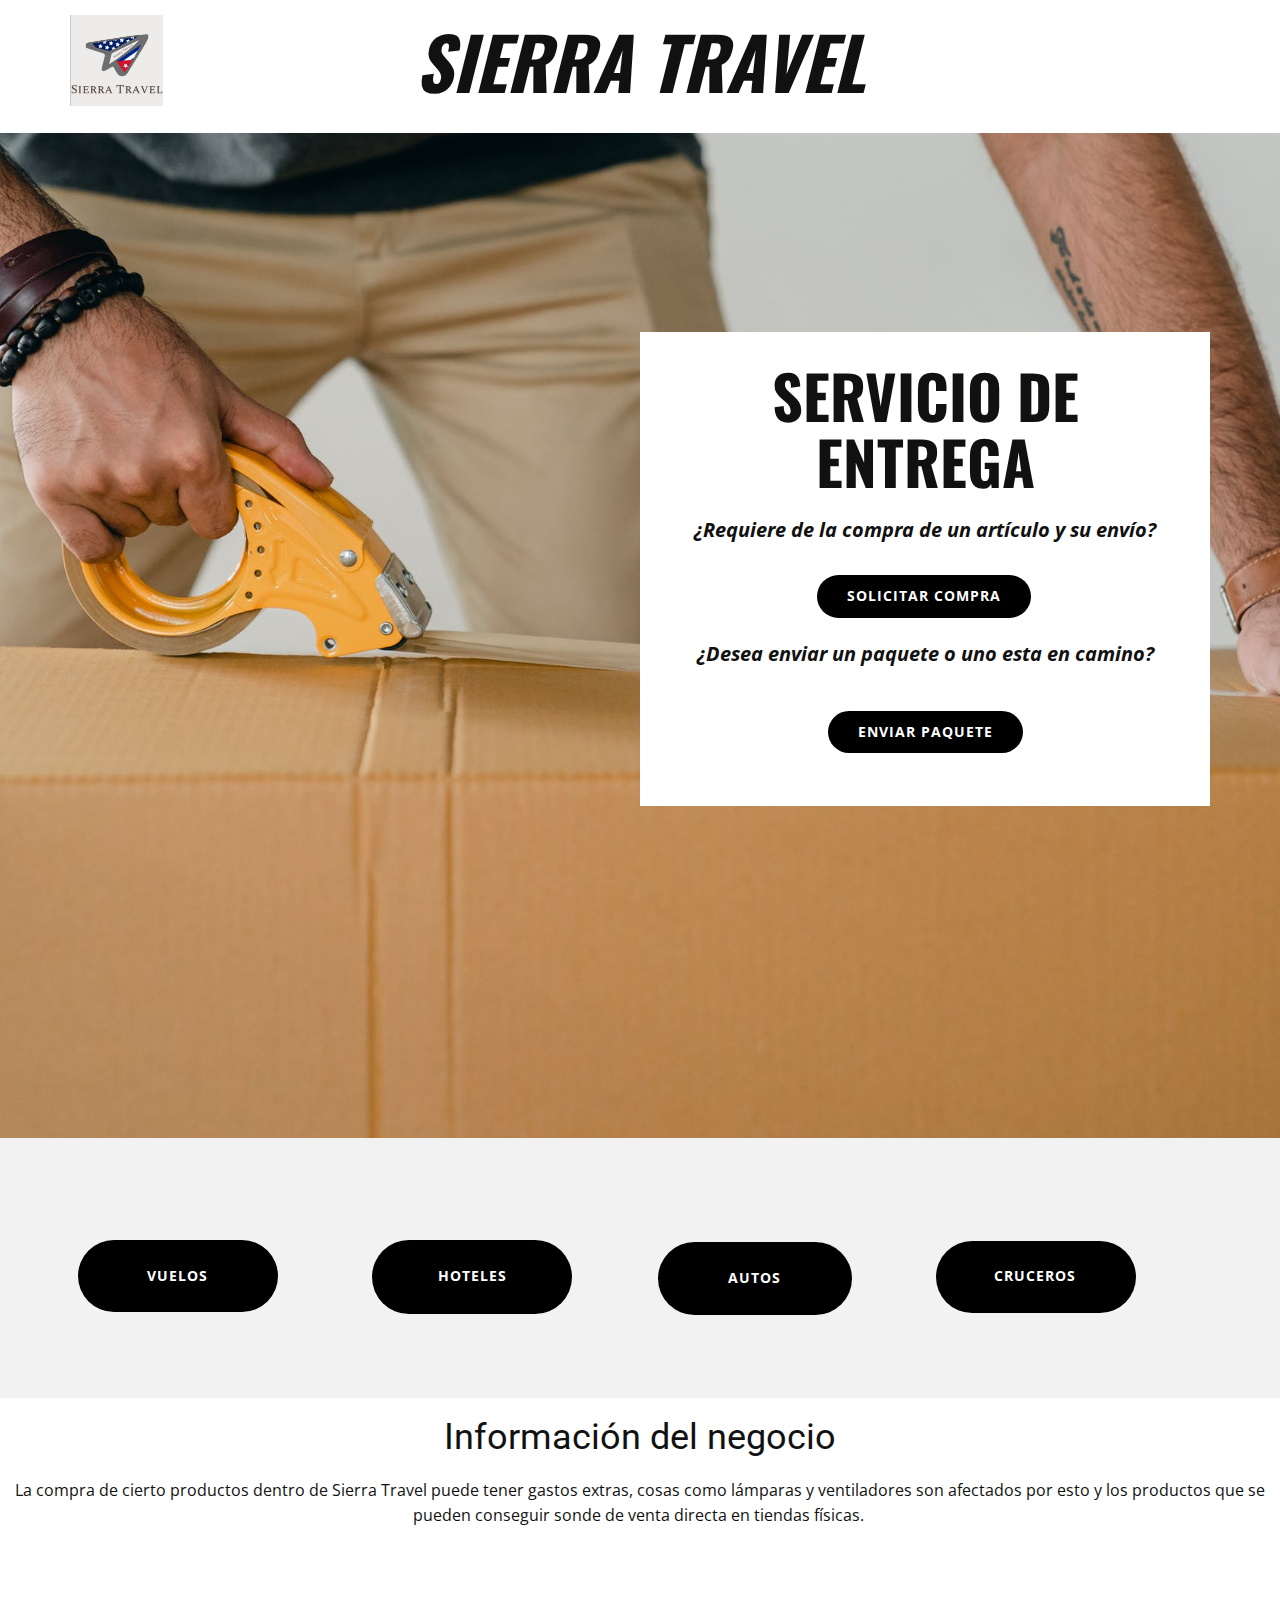
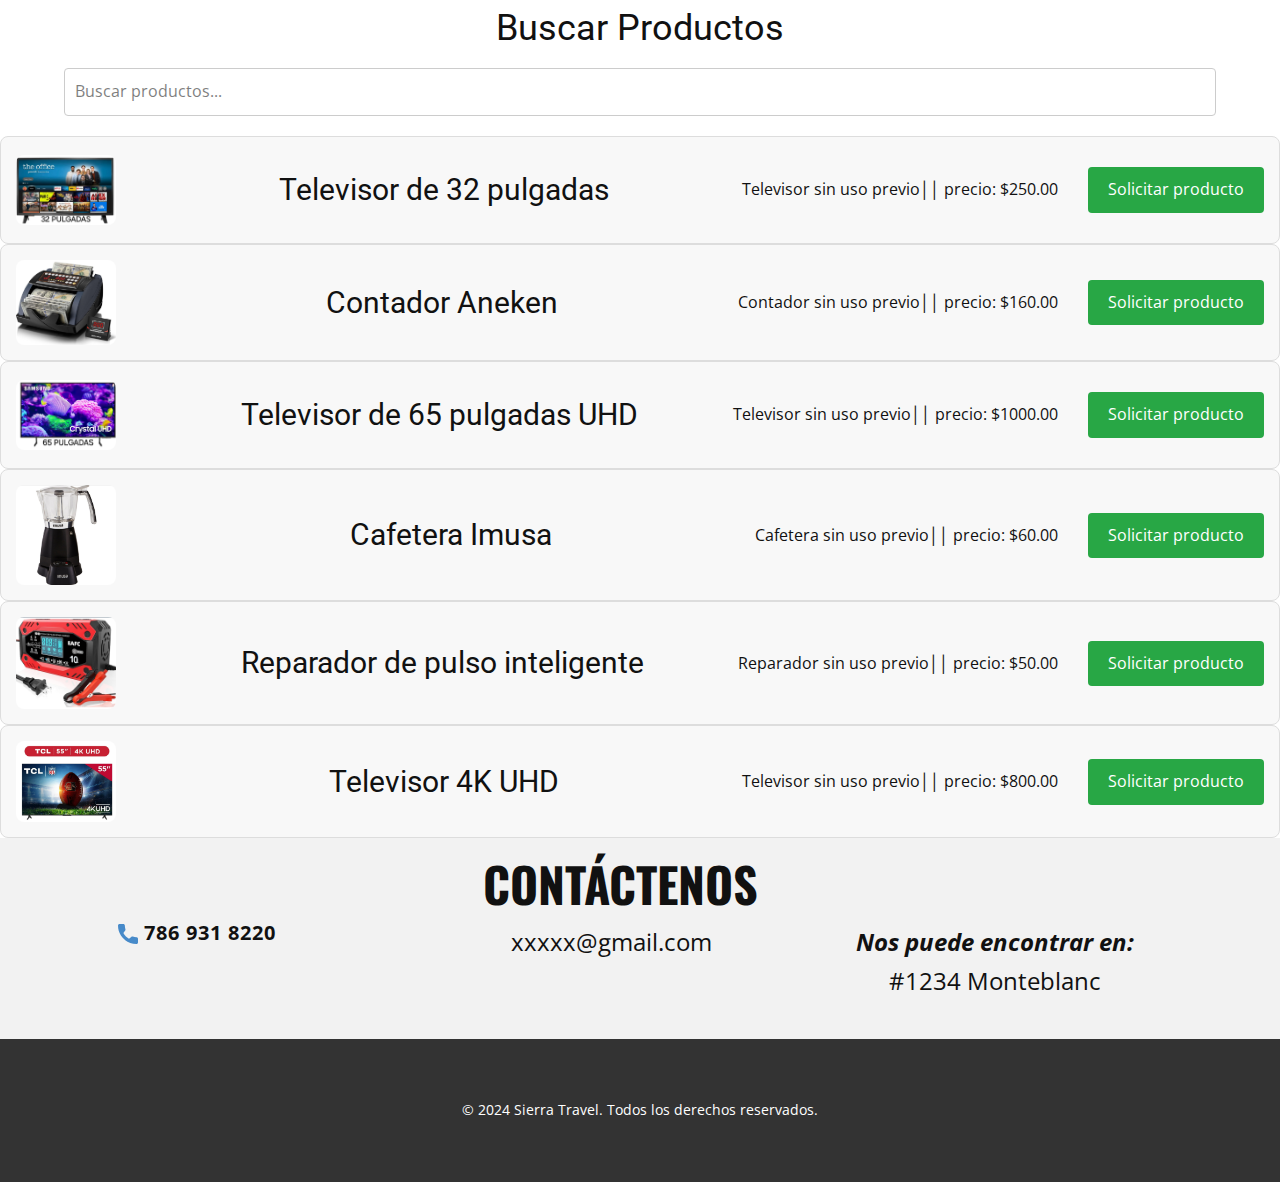
<file: index.html>
<!DOCTYPE html>
<html style="font-size: 16px;" lang="es"><head>
    <meta name="viewport" content="width=device-width, initial-scale=1.0">
    <meta charset="utf-8">
    <meta name="keywords" content="Servicio de entrega, Ayudamos a tu negocio a crecer, Entrega en una pandemia, ¡Te asesoramos, tomas la decisión correcta!, 92, 25, 27, 50, Preguntas más frecuentes, Contáctenos">
    <meta name="description" content="">
    <title>Casa</title>
    <link rel="stylesheet" href="nicepage.css" media="screen">
<link rel="stylesheet" href="index.css" media="screen">
    <script class="u-script" type="text/javascript" src="jquery.js" defer=""></script>
    <script class="u-script" type="text/javascript" src="nicepage.js" defer=""></script>
    <meta name="generator" content="Nicepage 6.17.0, nicepage.com">
    <link id="u-theme-google-font" rel="stylesheet" href="https://fonts.googleapis.com/css?family=Roboto:100,100i,300,300i,400,400i,500,500i,700,700i,900,900i|Open+Sans:300,300i,400,400i,500,500i,600,600i,700,700i,800,800i">
    <link id="u-page-google-font" rel="stylesheet" href="https://fonts.googleapis.com/css?family=Oswald:200,300,400,500,600,700">
    <script type="application/ld+json">{
		"@context": "http://schema.org",
		"@type": "Organization",
		"name": "",
		"logo": "images/image.png"
}</script>
    <meta name="theme-color" content="#478ac9">
    <meta property="og:title" content="Casa">
    <meta property="og:type" content="website">
  <meta data-intl-tel-input-cdn-path="intlTelInput/"></head>
  <body data-home-page="Casa.html" data-home-page-title="Casa" data-path-to-root="./" data-include-products="false" class="u-body u-overlap u-xl-mode" data-lang="es"><header class="u-clearfix u-header u-header" id="sec-dd22"><div class="u-clearfix u-sheet u-sheet-1">
        <a href="#" class="u-align-left u-image u-logo u-image-1" data-image-width="733" data-image-height="718">
          <img src="images/image.png" class="u-logo-image u-logo-image-1">
        </a>
        <h2 class="u-align-center u-custom-font u-font-oswald u-text u-text-1">Sierra Travel</h2>
        <a href="Forms Link/FormLink.html" class="u-black u-border-none u-btn u-btn-round u-button-style u-hover-palette-1-light-1 u-radius u-btn-1">Solicitar compra </a>
      </div></header>
    <section class="u-align-center-sm u-align-center-xs u-clearfix u-image u-valign-top u-section-1" id="carousel_9f74" data-image-width="2250" data-image-height="1500">
      <div class="u-expanded-width u-shape u-shape-rectangle u-white u-shape-1"></div>
      <div class="u-align-center u-container-align-center u-container-align-center-lg u-container-align-center-md u-container-align-center-xl u-container-style u-group u-white u-group-1">
        <div class="u-container-layout u-container-layout-1">
          <h2 class="u-custom-font u-font-oswald u-text u-text-1">Servicio de entrega</h2>
          <p class="u-text u-text-2">¿Requiere de la compra de un artículo y su envío?</p>
          <p class="u-text u-text-3">¿Desea enviar un paquete o uno esta en camino?</p>
          <a href="Forms Paquetes/Formpaquete.html" class="u-black u-border-none u-btn u-btn-round u-button-style u-hover-palette-1-light-1 u-radius u-btn-1">Enviar paquete </a>
        </div>
      </div>
    </section>
    <section class="u-clearfix u-grey-5 u-section-2" id="carousel_9e19">
      <div class="u-clearfix u-sheet u-sheet-1">
        <a href="Forms Vuelo/Formvuelo.html" class="u-black u-border-none u-btn u-btn-round u-button-style u-hover-palette-1-light-1 u-radius u-btn-1">Vuelos </a>
        <a href="Forms hotel/Formhotel.html" class="u-black u-border-none u-btn u-btn-round u-button-style u-hover-palette-1-light-1 u-radius u-btn-2">Hoteles </a>
        <a href="Forms crucero/Formcrucero.html" class="u-black u-border-none u-btn u-btn-round u-button-style u-hover-palette-1-light-1 u-radius u-btn-3">Cruceros </a>
        <a href="Forms auto/AutoForm.html" class="u-black u-border-none u-btn u-btn-round u-button-style u-hover-palette-1-light-1 u-radius u-btn-4">Autos </a>
      </div>
    </section>
    <section class="u-align-center u-clearfix u-container-align-center u-section-3" id="carousel_588b">
      <div ></div>
      <section id="sec-3a1a">
        <div >
          <h2 >Información del negocio</h2>
          <p >La compra de cierto productos dentro de Sierra Travel puede tener gastos extras, cosas como lámparas y ventiladores son afectados por esto y los productos que se pueden conseguir sonde de venta directa en tiendas físicas.&nbsp;</p>
        </div>
      </section>
      
      <section id="productos"></section>
        <h2>Buscar Productos</h2>
        <input type="text" id="search-bar" placeholder="Buscar productos...">

        <div class="producto-panel">
            <img src="images/Producto1.jpg" alt="Producto 1">
            <h3>Televisor de 32 pulgadas</h3>
            <p>Televisor sin uso previo││ precio: $250.00</p>
            <button onclick="window.location.href='Solicitud.html?producto=Televisor de 32 pulgadas'" class="btn-venta" data-product="Televisor de 32 pulgadas">Solicitar producto</button>
        </div>
        <div class="producto-panel">
            <img src="images/Producto2.jpg" alt="Producto 2">
            <h3>Contador Aneken</h3>
            <p>Contador sin uso previo││ precio: $160.00</p>
            <button onclick="window.location.href='Solicitud.html?producto=Contador Aneken'" class="btn-venta" data-product="Contador Aneken">Solicitar producto</button>
        </div>
        <div class="producto-panel">
          <img src="images/Producto7.jpg" alt="Producto 2">
          <h3>Televisor de 65 pulgadas UHD</h3>
          <p>Televisor sin uso previo││ precio: $1000.00</p>
          <button onclick="window.location.href='Solicitud.html?producto=Televisor de 65 pulgadas UHD'"  class="btn-venta" data-product="Televisor de 65 pulgadas UHD">Solicitar producto</button>
      </div>
      <div class="producto-panel">
            <img src="images/Producto4.jpg" alt="Producto 2">
            <h3>Cafetera Imusa</h3>
            <p>Cafetera sin uso previo││ precio: $60.00 </p>
            <button onclick="window.location.href='Solicitud.html?producto=Cafetera Imusa'"  class="btn-venta" data-product="Cafetera Imusa">Solicitar producto</button>
        </div>
        <div class="producto-panel">
          <img src="images/Producto5.jpg" alt="Producto 2">
          <h3>Reparador de pulso inteligente</h3>
          <p>Reparador sin uso previo││ precio: $50.00 </p>
          <button onclick="window.location.href='Solicitud.html?producto=Reparador de pulso inteligente'"  class="btn-venta" data-product="Reparador de pulso inteligente">Solicitar producto</button>
      </div>
      <div class="producto-panel">
            <img src="images/Producto6.jpg" alt="Producto 2">
            <h3>Televisor 4K UHD</h3>
            <p>Televisor sin uso previo││ precio: $800.00</p>
            <button onclick="window.location.href='Solicitud.html?producto=Televisor 4K UHD'"  class="btn-venta" data-product="Televisor 4K UHD">Solicitar producto</button>
        </div>
        
    </section>
    <section class="u-clearfix u-grey-5 u-section-4" id="carousel_86a2">
      <div class="u-clearfix u-sheet u-valign-middle-lg u-valign-middle-md u-valign-middle-sm u-valign-middle-xl u-sheet-1">
        <div class="data-layout-selected u-clearfix u-expanded-width u-layout-wrap u-layout-wrap-1">
          <div class="u-layout">
            <div class="u-layout-row">
              <div class="u-container-style u-layout-cell u-left-cell u-size-60 u-layout-cell-1">
                <div class="u-container-layout u-container-layout-1">
                  <h2 class="u-align-center u-custom-font u-font-oswald u-text u-text-1">Contáctenos</h2>
                  <p class="u-align-center u-text u-text-2">
                    <br>
                    <span style="font-weight: 700; font-style: italic;"></span> xxxxx@gmail.com&nbsp;<br>
                    <br>
                  </p>
                  <p class="u-align-center u-text u-text-3">
                    <br>
                    <span style="font-weight: 700; font-style: italic;">Nos puede encontrar en:</span> #1234 Monteblanc<br>
                    <br>
                  </p>
                  <a href="#" class="u-active-none u-btn u-button-style u-hover-none u-none u-text-hover-palette-1-base u-btn-1"><span class="u-icon u-text-palette-1-base"><svg class="u-svg-content" viewBox="0 0 405.333 405.333" x="0px" y="0px" style="width: 1em; height: 1em;"><path d="M373.333,266.88c-25.003,0-49.493-3.904-72.704-11.563c-11.328-3.904-24.192-0.896-31.637,6.699l-46.016,34.752    c-52.8-28.181-86.592-61.952-114.389-114.368l33.813-44.928c8.512-8.512,11.563-20.971,7.915-32.64    C142.592,81.472,138.667,56.96,138.667,32c0-17.643-14.357-32-32-32H32C14.357,0,0,14.357,0,32    c0,205.845,167.488,373.333,373.333,373.333c17.643,0,32-14.357,32-32V298.88C405.333,281.237,390.976,266.88,373.333,266.88z"></path></svg></span>&nbsp;786 931 8220
                  </a>
                </div>
              </div>
            </div>
          </div>
        </div>
      </div>
    </section>
    
    
    
    <footer class="u-align-center u-clearfix u-container-align-center u-footer u-grey-80 u-footer" id="sec-1c93"><div class="u-clearfix u-sheet u-valign-middle u-sheet-1">
        <p class="u-small-text u-text u-text-variant u-text-1"> © 2024 Sierra Travel. Todos los derechos reservados.</p>
      </div></footer>

</body></html>
</file>
